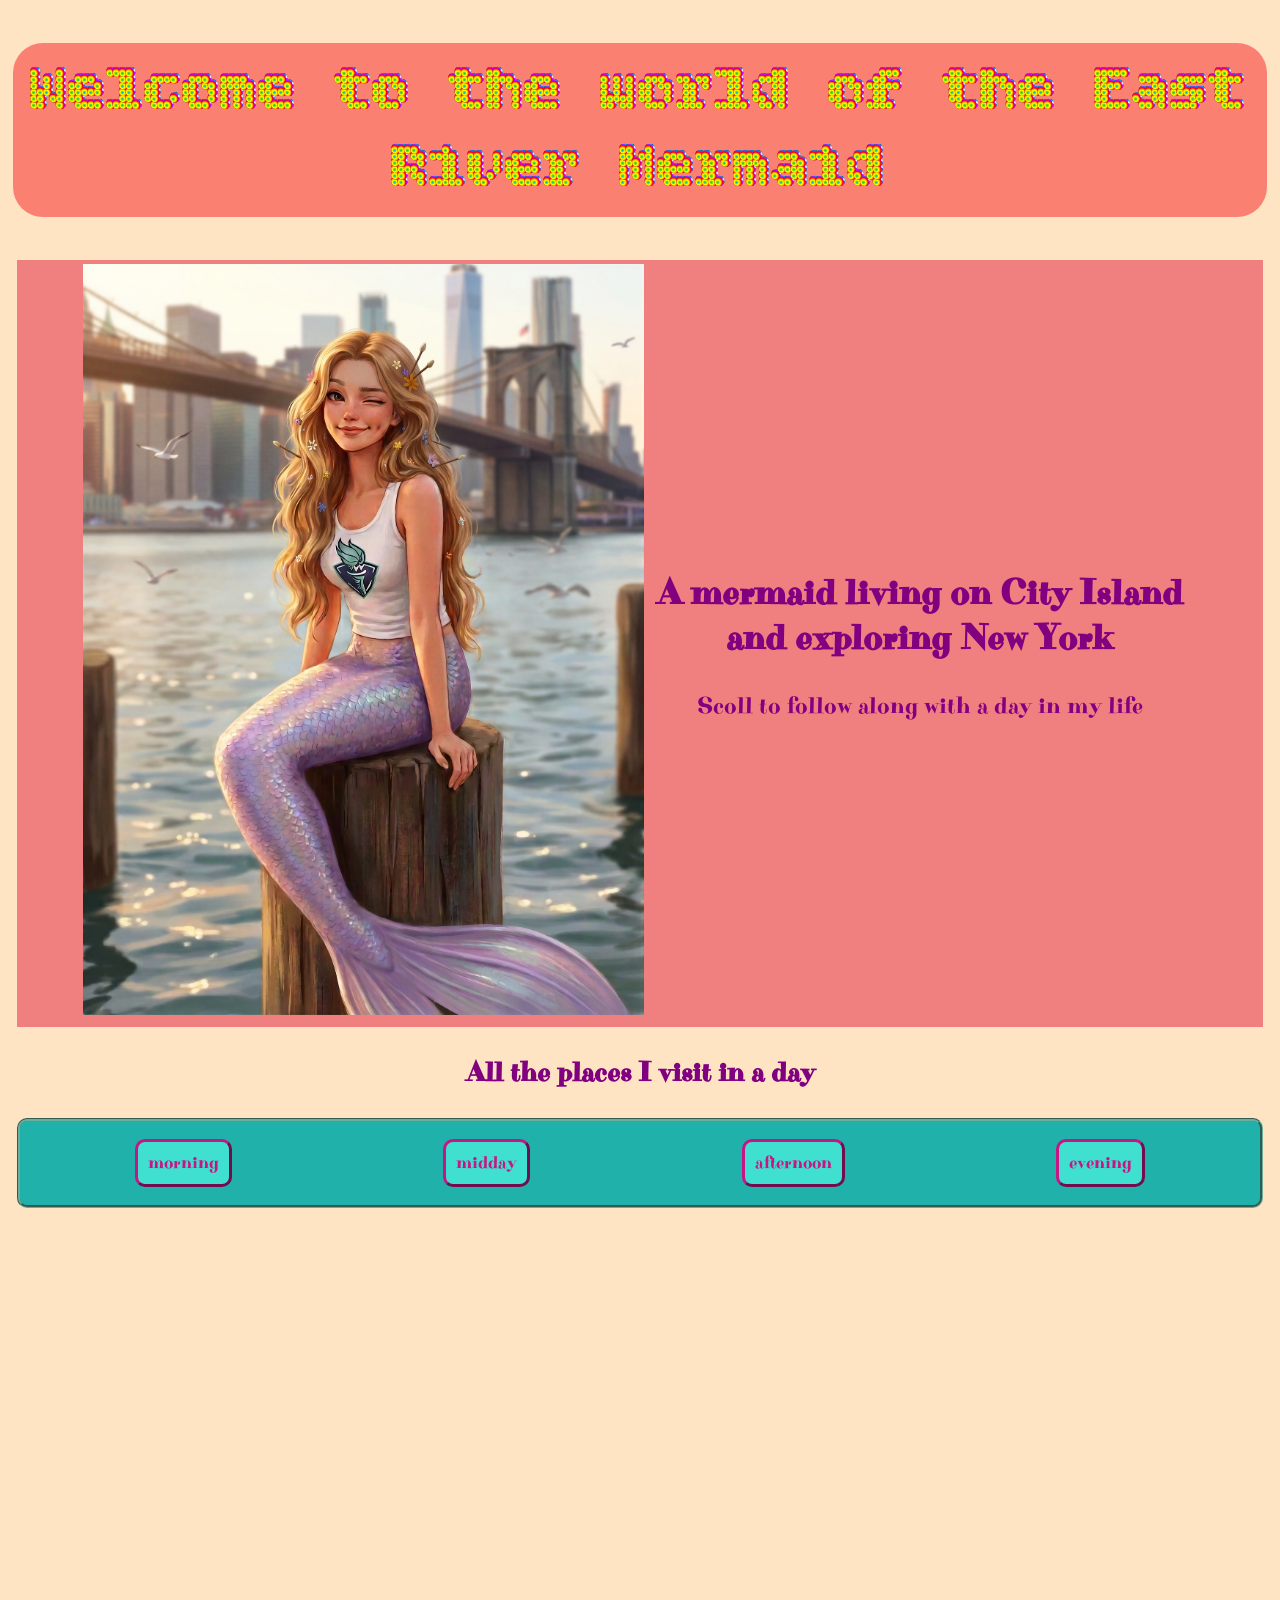
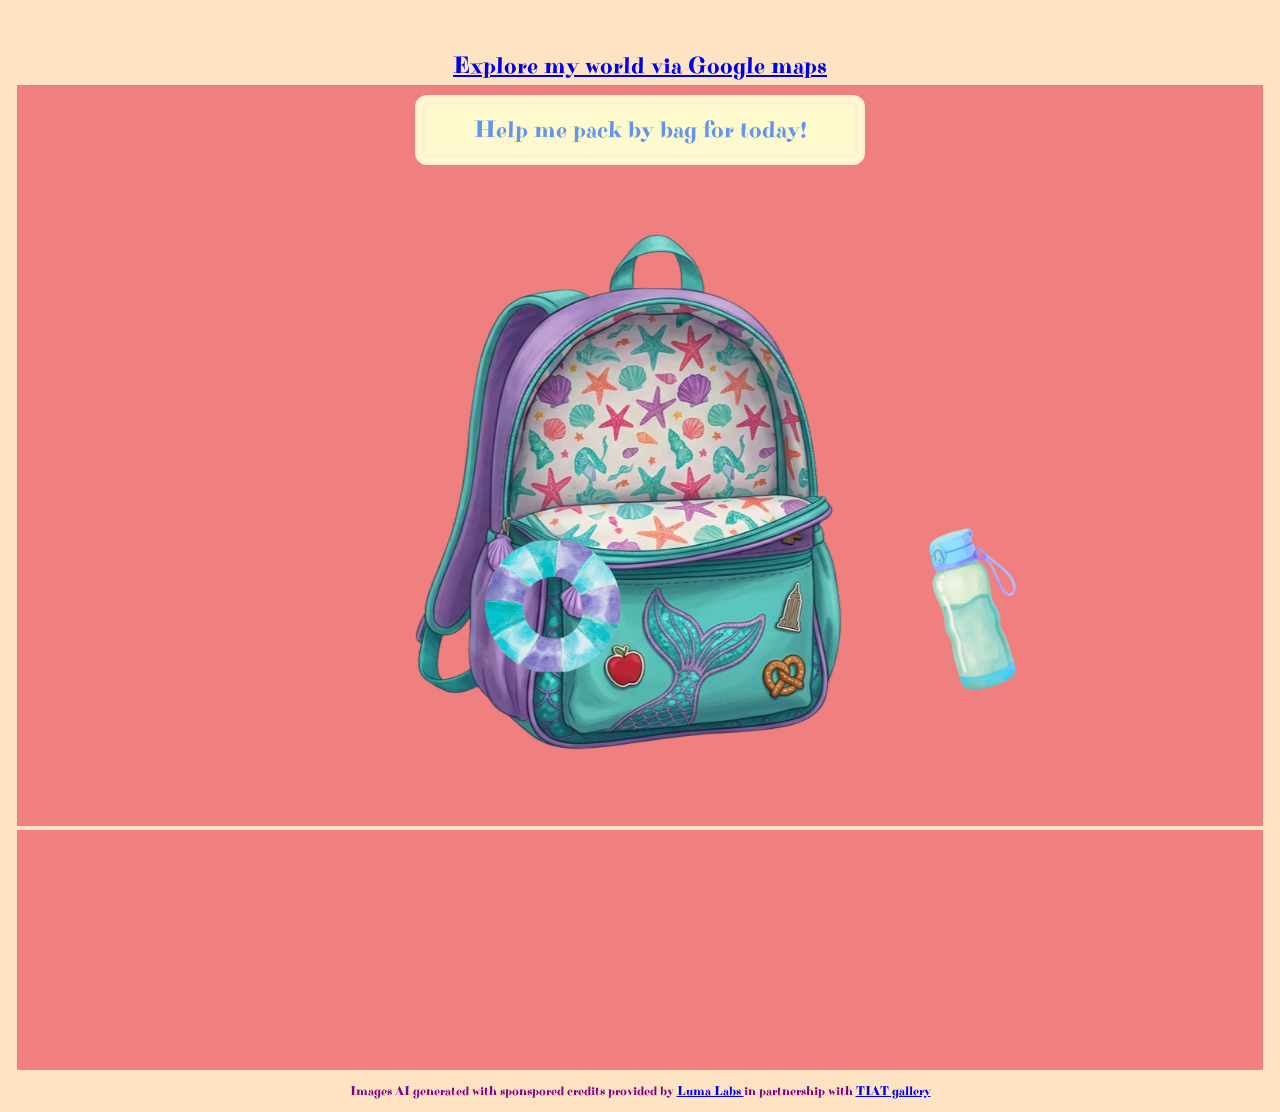
<file: 3urbanmermaid hw copy/index.html>
<!DOCTYPE html>
<html lang="en">
<head>
    <meta charset="UTF-8">
    <meta name="viewport" content="width=device-width, initial-scale=1.0">
    <title>Urban Mermaid</title>
    <link rel="preconnect" href="https://fonts.googleapis.com">
    <link rel="preconnect" href="https://fonts.gstatic.com" crossorigin>
    <link href="https://fonts.googleapis.com/css2?family=Bitcount+Grid+Double+Ink:wght@100..900&display=swap"
        rel="stylesheet">
    <link href="https://fonts.googleapis.com/css2?family=Purple+Purse&display=swap" rel="stylesheet">
    <link rel="stylesheet" href="style.css"></link>
</head>


<body>
    <h1 class = "heading_block">Welcome to the world of the East River Mermaid</h1>

    <div class="flex_box_row">
        <div class="flex_box_row_2"> <img src="UrbanMermaidPS.png" alt="picture of urban mermaid"></div>
        <div class="flex_box_row_2">
            <p>
            <h2>A mermaid living on City Island and exploring New York</h2>
            </p>
            <p>Scoll to follow along with a day in my life</p>
        </div>
    </div>

<div class="fav_places">
        <p>
        <h3>All the places I visit in a day</h3>
        <div class = "fav_places_titles">
            <p class = "fav_places_title_card" id = "title_card_1">morning</p>
            <p class="fav_places_title_card" id = "title_card_2">midday</p>
            <p class="fav_places_title_card" id = "title_card_3">afternoon</p>
            <p class="fav_places_title_card" id = "title_card_4">evening</p>
        </div>
    
    <div class="fav_places">
        </p>
        <img class="places_img" id = "image_1" src="urbanmermaidrock.png" alt="mermaid resting on Middle Rock">
        <img class="places_img" id = "image_2" src="urbanmermaidhunterspoint.png" alt="mermaid people watching at Hunters Point">
        <img class="places_img" id = "image_3" src="urbanmermaid fish.png" alt="urban mermaid getting fish">
        <img class="places_img" id = "image_4" src="urbanmermaidhotdog.png" alt="urban mermaid eating a hot dog">
    
        <a href=https://www.google.com/maps/contrib/115981757901796737261/reviews/@40.8020568,-73.9686936,11z/data=!3m1!4b1!4m3!8m2!3m1!1e1?hl=en-US&entry=ttu&g_ep=EgoyMDI2MDgzMS4wIKXMDSoASAFQAw%3D%3D
            target="_blank">Explore my world via Google maps
        </a>
    </div>


<div class="flex_box_col">
    <button class = "backpack_button" id = "button">Help me pack by bag for today!</button> 
    <div class="flex_box_row">
    <div class="flex_box_row_2"> <img id="backpack_out" src="backpack closed.png" alt="a backpack"> </div>
    <div class="flex_box_row_2"> <img id="backpack_in" src="backpack open.png" alt="a backpack"> </div>
    </div>

</div>

<div class = "flex_box_row">
    <div class = "flex_box_row_3"> <img id = "item_fill" src="floatie.png" alt="floatie"></div>
    <div class="flex_box_row_3"> <img id = "item_fill" src="water bottle.png" alt="water bottle"></div>
    <div class="flex_box_row_3"> <img id = "item_fill" src="sunscreen.png" alt="sunscreen"></div>
</div>


    <footer>
        <p> Images AI generated with sponspored credits provided by <a href=https://lumalabs.ai/ trget ="_blank">Luma Labs </a> 
        in partnership with <a href=https://www.tiat.place/
            target="_blank">TIAT gallery
        </a> </p>
    </footer>

    <!-- link javascript -->
    <script src="script.js"></script>

</body>
</html>
</file>
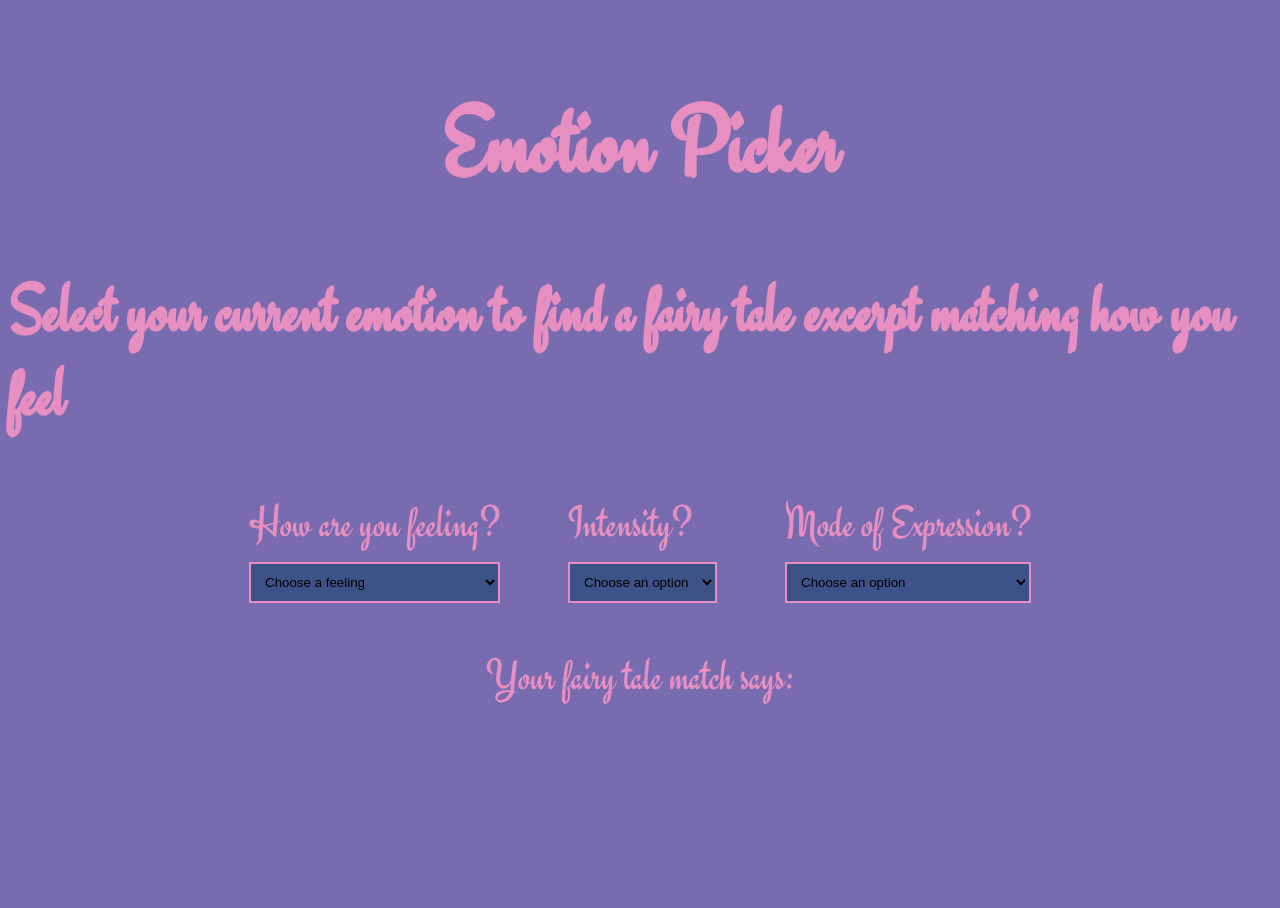
<file: ConLab Proj1/index.html>
<!DOCTYPE html>
<html lang="en">

<head>
    <meta charset="UTF-8">
    <meta name="viewport" content="width=device-width, initial-scale=1.0">
    <title>Ask a Dataset</title>
    <link href="https://fonts.googleapis.com/css2?family=Purple+Purse&display=swap" rel="stylesheet">
    <link rel="preconnect" href="https://fonts.googleapis.com">
    <link rel="preconnect" href="https://fonts.gstatic.com" crossorigin>
    <link href="https://fonts.googleapis.com/css2?family=Engagement&display=swap" rel="stylesheet">
    <link rel="stylesheet" href="style.css">
    </link>
</head>


<body>

<section class="rpicker">
    <h1 class="rpicker__title">Emotion Picker</h1>
    <h2> Select your current emotion to find a fairy tale excerpt matching how you feel</h2>

    <div class="rpicker__dropdowns">
        <div class="rpicker__field">
            <label for="feelings">How are you feeling?</label>
            <select name="feelings" id="feelings">
                <option value="" disabled selected>Choose a feeling</option>
                <option value="angry_disgusted">angry-disgusted</option>
                <option value="fearful">fearful</option>
                <option value="happy">happy</option>
                <option value="sad">sad</option>
                <option value="surprised">surprised</option>
            </select>
        </div>

        <div class="rpicker__field">
            <label for="dropdown-2">Intensity?</label>
            <select name="dropdown-2" id="dropdown-2">
                <option value="" disabled selected>Choose an option</option>
                <option value="mild">Mild</option>
                <option value="medium">Medium</option>
                <option value="hot">Hot</option>
            </select>
        </div>

        <div class="rpicker__field">
            <label for="dropdown-3">Mode of Expression?</label>
            <select name="dropdown-3" id="dropdown-3">
                <option value="" disabled selected>Choose an option</option>
                <option value="hca">Classic</option>
                <option value="beatrix">Wholesome</option>
                <option value="grimm">Morbid</option>
            </select>
        </div>
    </div>

    <p id="picked-name"> Your fairy tale match says:</p>
    <p> <span id = 'emotions_desc'></span></p>
</section>
<!-- 
    <div class="fav_places">
        <p>
        <h3>All the places I visit in a day</h3>
        <div class="fav_places_titles">
            <p class="fav_places_title_card" id="title_card_1">morning</p>
            <p class="fav_places_title_card" id="title_card_2">midday</p>
            <p class="fav_places_title_card" id="title_card_3">afternoon</p>
            <p class="fav_places_title_card" id="title_card_4">evening</p>
        </div>

        <div class="fav_places">
            </p>
            <img class="places_img" id="image_1" src="urbanmermaidrock.png" alt="mermaid resting on Middle Rock">
            <img class="places_img" id="image_2" src="urbanmermaidhunterspoint.png"
                alt="mermaid people watching at Hunters Point">
            <img class="places_img" id="image_3" src="urbanmermaid fish.png" alt="urban mermaid getting fish">
            <img class="places_img" id="image_4" src="duck emotions.jpg" alt = "duck emotions">
        </div>

        <footer>
            <p> Dataset from thesis <a href=https://www.tiat.place/ target="_blank">TIAT gallery
                </a> </p>
        </footer> -->

        <!-- link javascript -->
        <script src="script.js"></script>

</body>

</html>
</file>
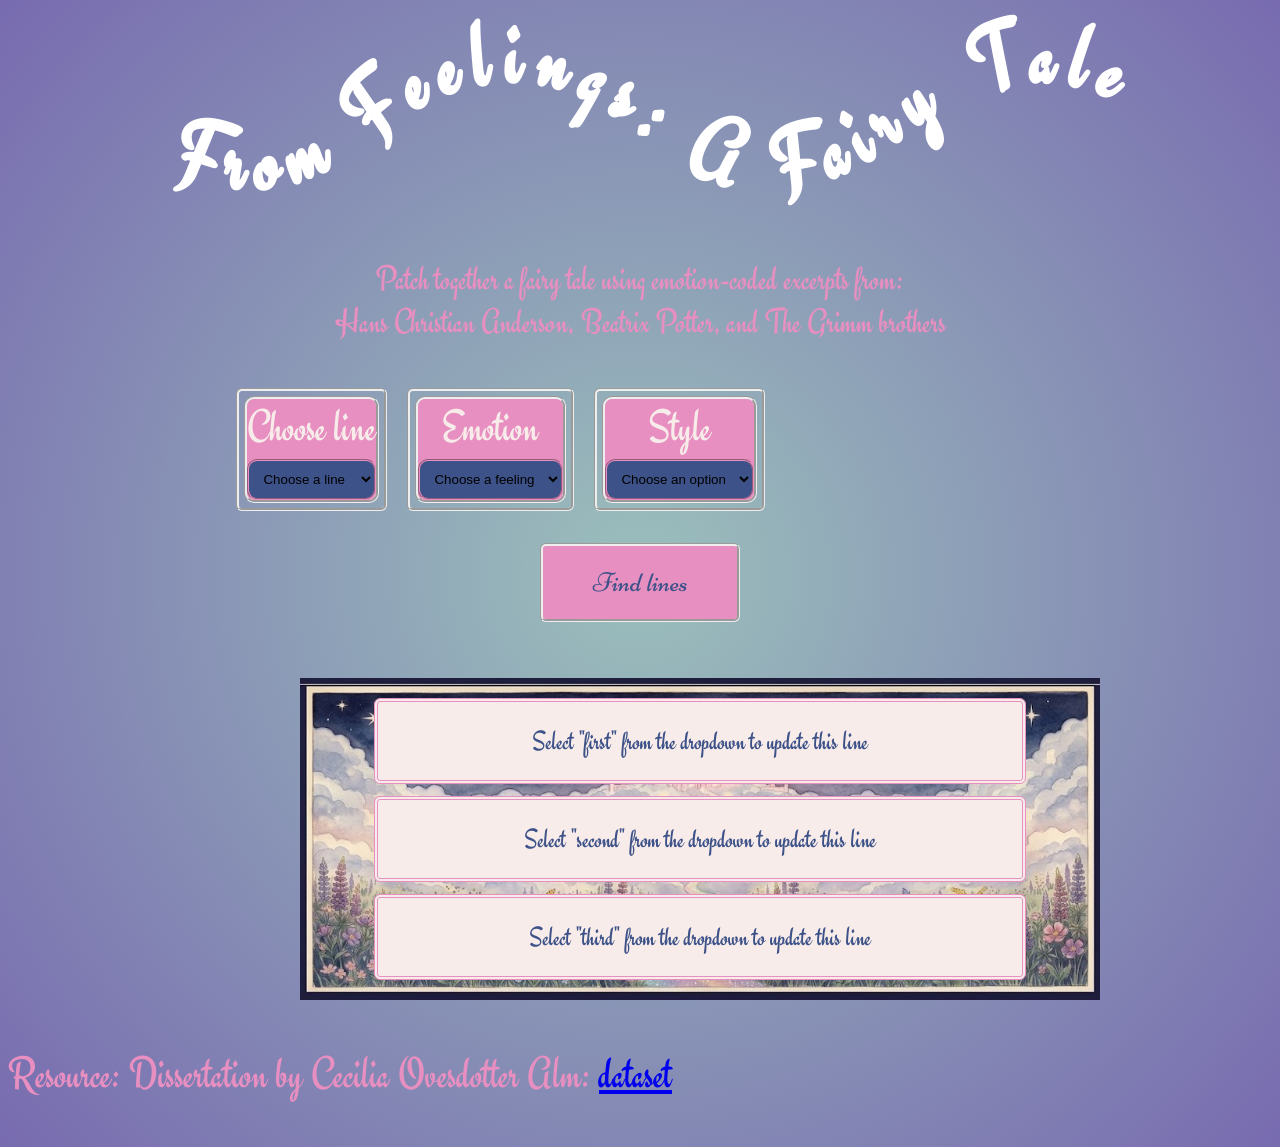
<file: Fairy Tale Generator/index.html>
<!DOCTYPE html>
<html lang="en">

<head>
    <meta charset="UTF-8">
    <meta name="viewport" content="width=device-width, initial-scale=1.0">
    <title>Fairy Tale Frankenstein</title>
    <link href="https://fonts.googleapis.com/css2?family=Engagement&display=swap" rel="stylesheet">
    <link rel="preconnect" href="https://fonts.googleapis.com">
    <link rel="preconnect" href="https://fonts.gstatic.com" crossorigin>
    <link href="https://fonts.googleapis.com/css2?family=Explora&display=swap" rel="stylesheet">
    <link rel="preconnect" href="https://fonts.googleapis.com">
    <link rel="preconnect" href="https://fonts.gstatic.com" crossorigin>
    <link href="https://fonts.googleapis.com/css2?family=Niconne&display=swap" rel="stylesheet">
    <link rel="stylesheet" href="style.css">
</head>


<body>
    <!-- title waved text -->
    <!-- SAMPLE CODE found online (documentation link) - specific d values calculated with AI -->
    <svg class="title-svg" viewBox="0 -40 1000 200" xmlns="http://www.w3.org/2000/svg">
        <path id="curve" d="M10,80 Q132,180 255,80 T500,80 T745,80 T990,80" />
        <text>
            <textPath href="#curve" startOffset="50%" text-anchor="middle" textLength="960" lengthAdjust="spacing">
                From Feelings: A Fairy Tale
            </textPath>
        </text>
    </svg>

    <!-- page description  -->
    <section>
        <div class="page_description">
            <p>Patch together a fairy tale using emotion-coded excerpts from:<br>
                Hans Christian Anderson, Beatrix Potter, and The Grimm brothers</p>
        </div>


        <!-- Actual Control PANEL, NEEDS titles added
        <div class = "picker_class">
            <div class = "picker_class_emotion_child">
            <button class = "picker_button_emotion" id = "happy_button" type="button" value="happy">happy</button>
            <button class="picker_button_emotion" id="sad_button" type="button" value="sad">sad</button>
            <button class="picker_button_emotion" id="fearful_button" type="button" value="fearful">fear</button>
            <button class="picker_button_emotion" id="angry_button" type="button" value="angry_disgusted">angry</button>
            <button class="picker_button_emotion" id="surprised_button" type="button" value="surprised">surprised</button> 
            </div>

            <div class = "picker_class_style_child">
                <button class = "picker_button_style" id = "Hans_select" type="button" value="H.C. Andersen">classic</button>
                <button class="picker_button_style" id="Beatrix_select" type="button" value="Beatrix Potter">homey</button>
                <button class="picker_button_style" id="Grimm_selected" type="button" value="Grimm's">dark</button>
            </div>
        </div>
    </div> -->


<!-- DROPDOWN Control PANEL-->
    <div class="dropdown_area">
            <!-- SET LINE TO WORK ON (1-3) -->
             <!-- TO DO: ADD CSS ANIMATION SO THAT WHEN LINE CHOICE CHANGES, the BUTTON MOVES TO NEXT TO THAT LINE -->
             <!-- LINE SHOULD COME FIRST SINCE IT ALIGNS WITH BUTTON TEXT -->
            <!-- interaction design: add symbols/icons for "first, second third" in drop down and then again in design as visual cues to user for what the dropdown controls -->
            <div class="dropdown_input">
                <div class="dropdown_field">
                    <label for="line">Choose line</label>
                    <select name="line" id="line">
                        <option value="" disabled selected>Choose a line</option>
                        <option value="0">first</option>
                        <option value="1">second</option>
                        <option value="2">third</option>
                    </select>
                </div>
            </div>


        <!-- SET EMOTION -->
                <div class="dropdown_input">
                    <div class="dropdown_field">
                        <label for="emotion">Emotion</label>
                        <select name="emotion" id="emotion">
                            <option value="" disabled selected>Choose a feeling</option>
                            <option value="angry_disgusted">angry</option>
                            <option value="fearful">fearful</option>
                            <option value="happy">happy</option>
                            <option value="sad">sad</option>
                            <option value="surprised">surprised</option>
                        </select>
                    </div>
                </div>
        
                <!-- SET STYLE (AUTHOR) -->
                <div class="dropdown_input">
                    <div class="dropdown_field">
                        <label for="style">Style</label>
                        <select name="style" id="style">
                            <option value="" disabled selected>Choose an option</option>
                            <option value="H.C. Andersen">Classic</option>
                            <option value="Beatrix Potter">Quaint</option>
                            <option value="Grimm's">Dark</option>
                        </select>
                    </div>
                </div>
            </div>
    
<!-- BUTTON CONTROL -->
       <div class="story_button" id="button_move">
         <button class="pink_button" id="set-button" type="button">Find lines</button>
       </div>




            <div class="story_master" id = "story_rise">
                <!-- <img class = "story_background" src="zwidebackground.jpeg" alt="background image of fairy tale setting"> -->
                <div class="story_excerpts_main">
                    <div class="story_excerpt_indiv">
                        <span id='excerpt_1'> Select "first" from the dropdown to update this line </span>
                    </div>
                    <div class="story_excerpt_indiv">
                        <span id='excerpt_2'> Select "second" from the dropdown to update this line</span>
                    </div>
                    <div class="story_excerpt_indiv">
                        <span id='excerpt_3'> Select "third" from the dropdown to update this line </span>
                    </div>
                </div>
            </div>

<!-- Footer -->
    <p>Resource: Dissertation by Cecilia Ovesdotter Alm: <a
        href="https://people.rc.rit.edu/coagla/affectdata/index.html">dataset</a>
    </p>

    </section>



    <!-- link javascript -->
    <script src="script.js"></script>

</body>

</html>
</file>
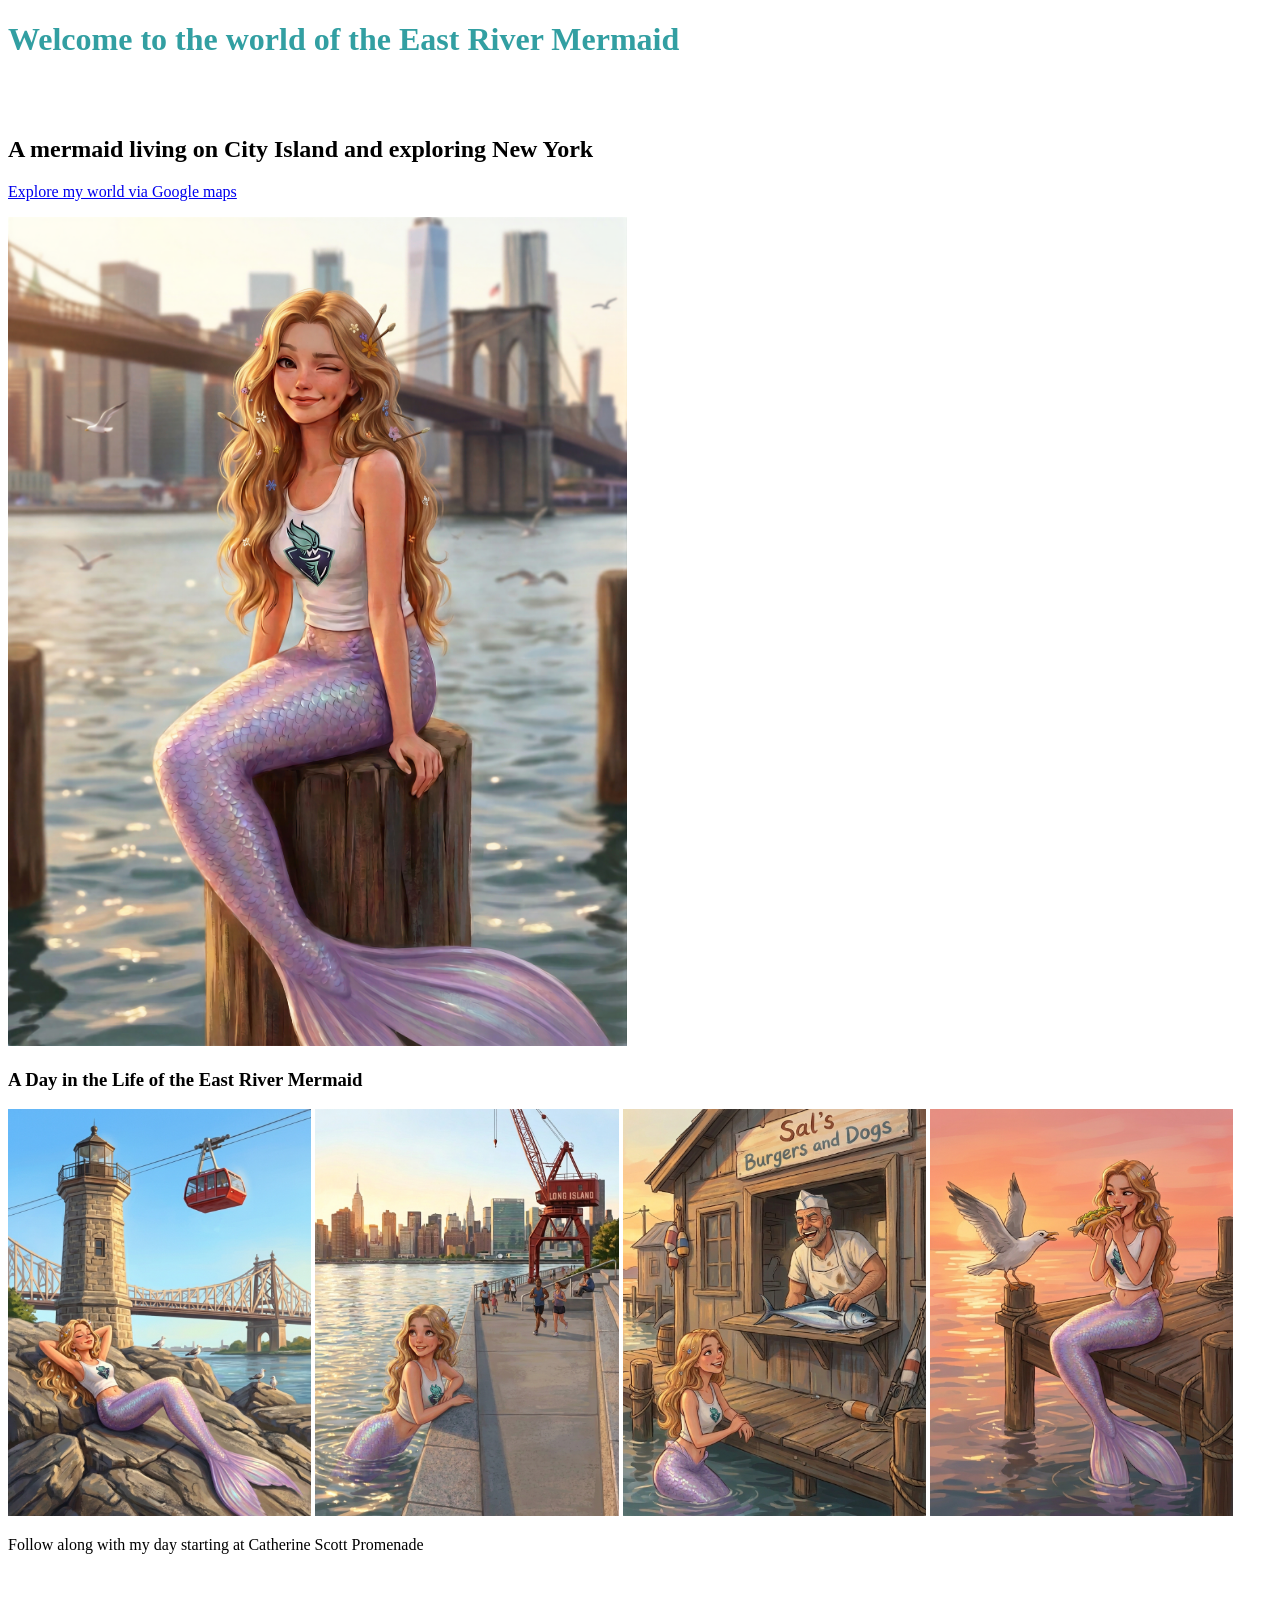
<file: urbanmermaid/index.html>
<!DOCTYPE html>
<html lang="en">
<head>
    <meta charset="UTF-8">
    <meta name="viewport" content="width=device-width, initial-scale=1.0">
    <title>Urban Mermaid</title>
    <link rel="stylesheet" href="style.css"></link>
</head>
<body>
    <h1>Welcome to the world of the East River Mermaid</h1>


    <section class="mer_overview">
        <p class ="mer_desc">
            <h2>A mermaid living on City Island and exploring New York</h2>
            <a href=https://www.google.com/maps/contrib/115981757901796737261/reviews/@40.8020568,-73.9686936,11z/data=!3m1!4b1!4m3!8m2!3m1!1e1?hl=en-US&entry=ttu&g_ep=EgoyMDI2MDgzMS4wIKXMDSoASAFQAw%3D%3D
                target="_blank">Explore my world via Google maps
            </a>
        </p>
        <img class = "mer_desc" src="UrbanMermaidPS.png" alt="an image of the urban mermaid">  
    </section>


    <section class="fav_places">
       <p><h3>A Day in the Life of the East River Mermaid</h3></p>
       <img class = "places_img" src="urbanmermaidrock.png" alt="mermaid resting on Middle Rock">
       <img class = "places_img" src="urbanmermaidhunterspoint.png" alt="mermaid people watching at Hunters Point">
       <img class = "places_img" src="urbanmermaid fish.png" alt="urban mermaid getting fish">
       <img class = "places_img" src="urbanmermaidhotdog.png" alt="urban mermaid eating a hot dog">
    </section>

    <section class="mer_overview">
    <p class="mer_desc"> Follow along with my day starting at Catherine Scott Promenade
    <iframe
    src="https://www.google.com/maps/embed?pb=!1m18!1m12!1m3!1d193291.4658346919!2d-73.96869356040872!3d40.80205677511659!2m3!1f0!2f0!3f0!3m2!1i1024!2i768!4f13.1!3m3!1m2!1s0x89c28c7cdc5e7719%3A0x3a162589cea427dc!2sCatherine%20Scott%20Promenade!5e0!3m2!1sen!2sus!4v1788323629547!5m2!1sen!2sus"
    width="300" 
    height="225" 
    style="border:0;" 
    allowfullscreen="" 
    loading="lazy"
                    referrerpolicy="strict-origin-when-cross-origin"></iframe>
        </section>
    </p>

</body>
</html>
</file>
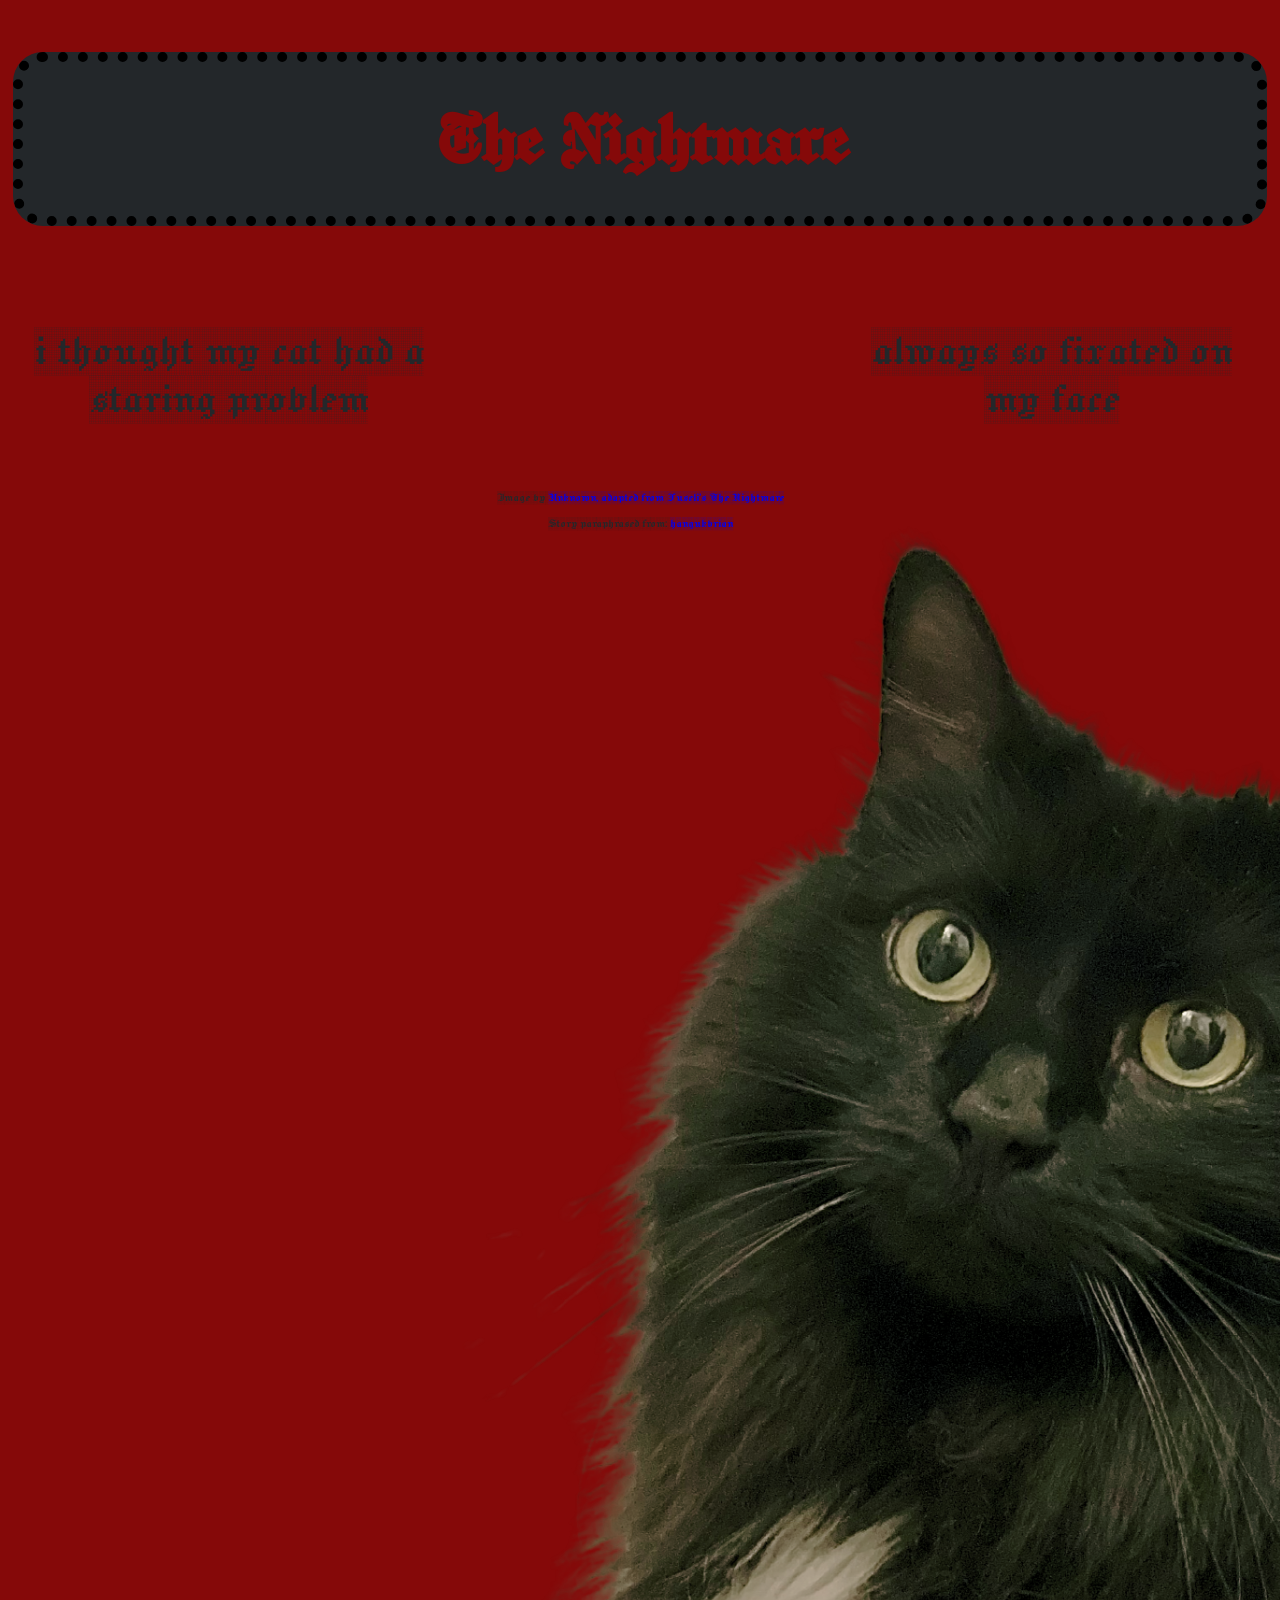
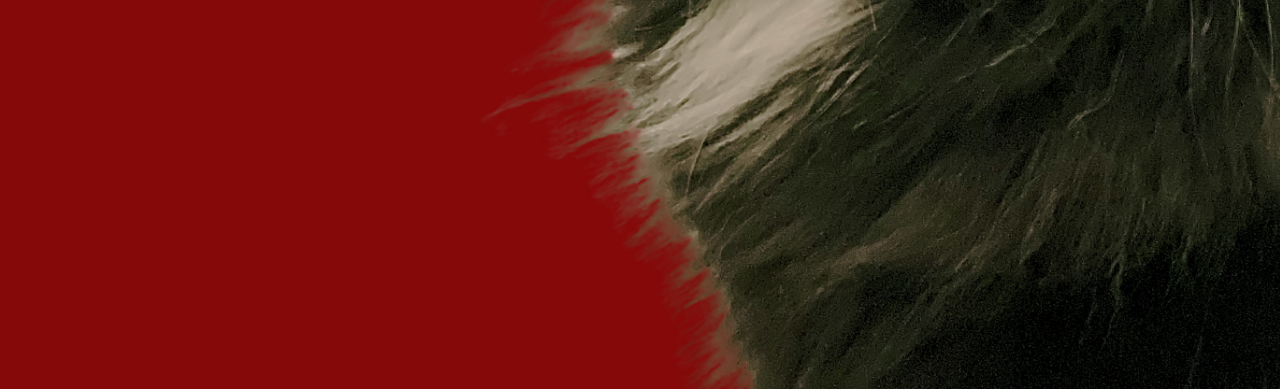
<file: wk3 two sentence story/index.html>
<!DOCTYPE html>
<html lang="en">
<head>
    <meta charset="UTF-8">
    <meta name="viewport" content="width=device-width, initial-scale=1.0">
    <title>go to sleep</title>
    <link rel="preconnect" href="https://fonts.googleapis.com">
    <link rel="preconnect" href="https://fonts.gstatic.com" crossorigin>
    <link href="https://fonts.googleapis.com/css2?family=Jacquard+12+Charted&family=Manufacturing+Consent&display=swap"
        rel="stylesheet">
    <link href="https://fonts.googleapis.com/css2?family=Purple+Purse&display=swap" rel="stylesheet">
    <link rel="stylesheet" href="style.css"></link>
</head>


<body>
    <h1 class = "heading_block">The Nightmare</h1>

    <div class="flex_box_row">
        <div class="flex_box_row_child"> 
            <p id = "title_card_1">i thought my cat had a staring problem</p>
        </div>
        <div class = "flex_box_row_child">
            <img id = "title_card_2" src="cat.jpg.png" alt="a black cat portrait style photo">
        </div>
        <div class="flex_box_row_child">
            <p id = "title_card_3">always so fixated on my face</p>
        </div>
    </div>

    <footer>
        <p> Image by <a href=https://commons.wikimedia.org/wiki/File:Der_Albtraum_(Anonym_19_Jh).jpg#/media/File:Der_Albtraum_(Anonym_19_Jh).jpg/2 trget ="_blank">Unknown, adapted from Fuseli's The Nightmare </a> </p>
        <p>Story paraphrased from: <a href=https://thoughtcatalog.com/michael-koh/2013/07/40-freaking-creepy-ass-two-sentence-stories/
            target="_blank">hangukbrian
        </a> </p>
    </footer>

    <!-- link javascript -->
    <script src="script.js"></script>

</body>
</html>
</file>
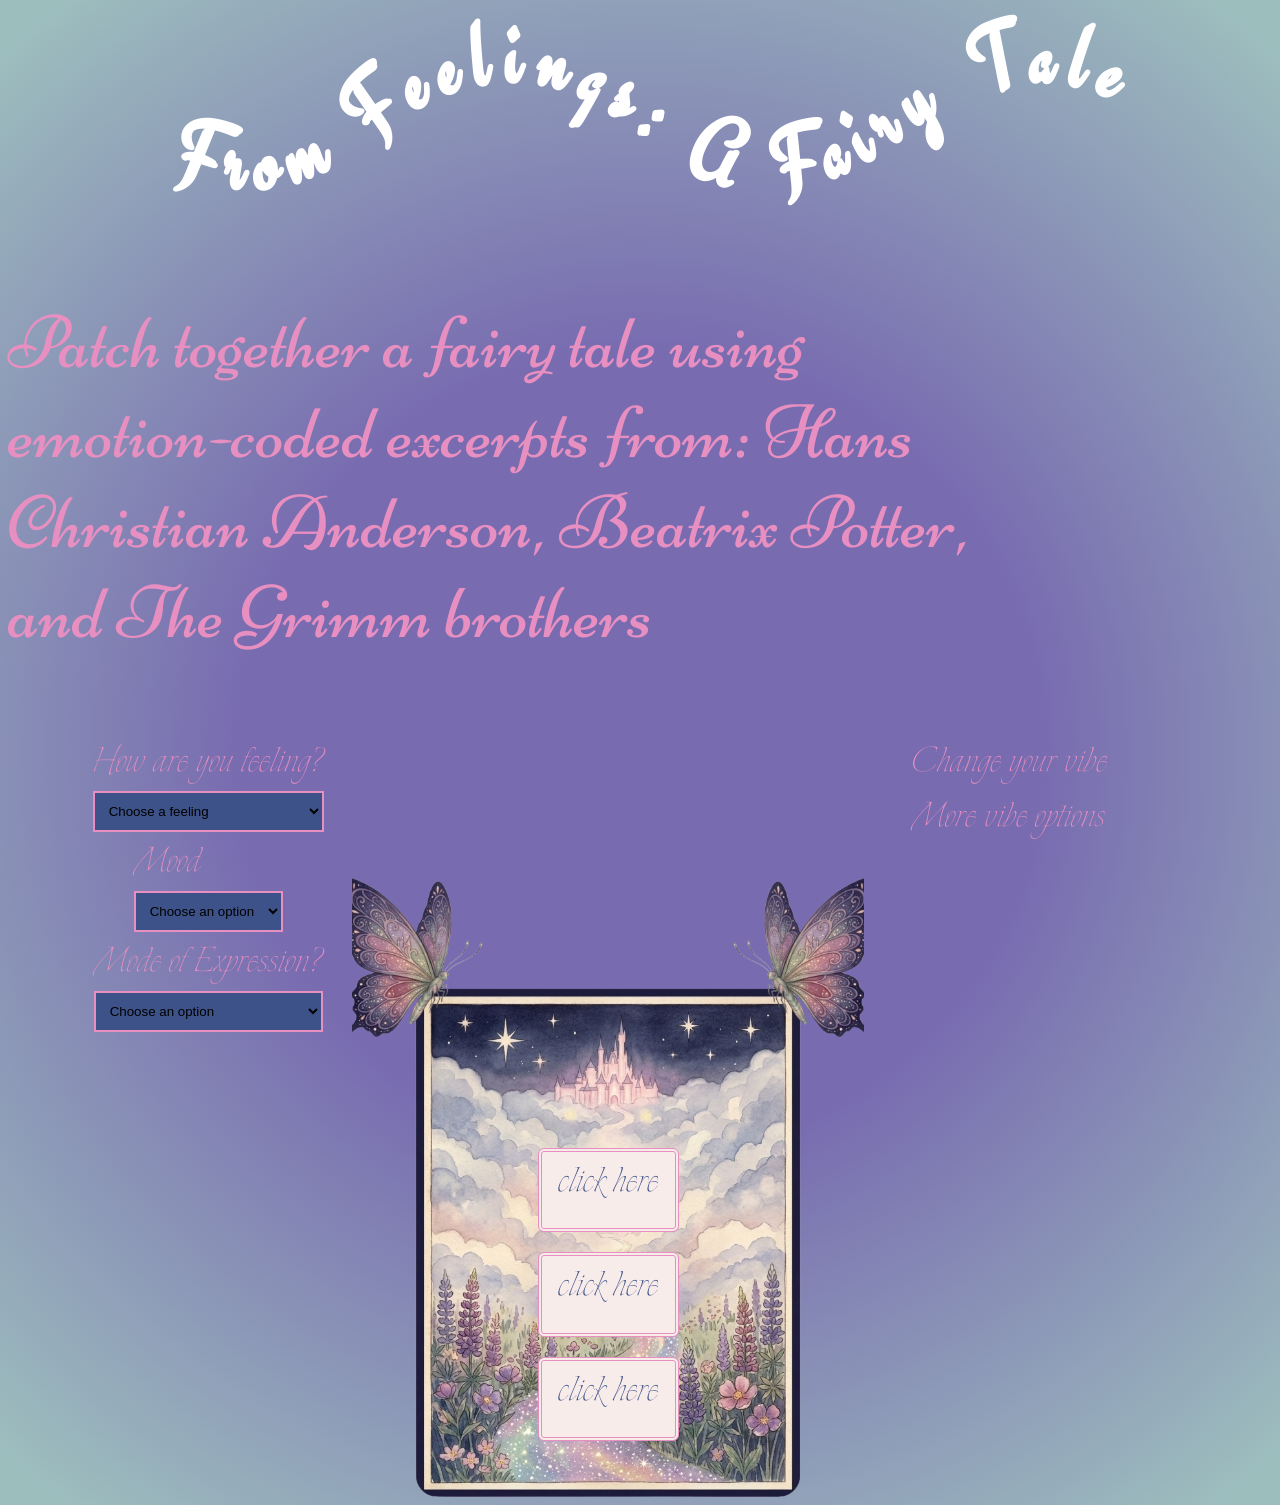
<file: ConLab Proj1/ConLab Proj1/index.html>
<!DOCTYPE html>
<html lang="en">

<head>
    <meta charset="UTF-8">
    <meta name="viewport" content="width=device-width, initial-scale=1.0">
    <title>Fairy Tale Frankenstein</title>
    <link href="https://fonts.googleapis.com/css2?family=Engagement&display=swap" rel="stylesheet">
    <link rel="preconnect" href="https://fonts.googleapis.com">
    <link rel="preconnect" href="https://fonts.gstatic.com" crossorigin>
    <link href="https://fonts.googleapis.com/css2?family=Explora&display=swap" rel="stylesheet">
    <link rel="preconnect" href="https://fonts.googleapis.com">
    <link rel="preconnect" href="https://fonts.gstatic.com" crossorigin>
    <link href="https://fonts.googleapis.com/css2?family=Niconne&display=swap" rel="stylesheet">
    <link rel="stylesheet" href="style.css">
</head>


<body>
<!-- title waved text -->
<svg class="title-svg" viewBox="0 -40 1000 200" xmlns="http://www.w3.org/2000/svg">
    <path id="curve" d="M10,80 Q132,180 255,80 T500,80 T745,80 T990,80" />
    <text>
        <textPath href="#curve" startOffset="50%" text-anchor="middle" textLength="960" lengthAdjust="spacing">
            From Feelings: A Fairy Tale
        </textPath>
    </text>
</svg>

<!-- feelings input & description section -->
<section>
    <div class="feelings_title">
        <p>Patch together a fairy tale using emotion-coded excerpts from:
        Hans Christian Anderson, Beatrix Potter, and The Grimm brothers</p> 
        </div>


    <div class = "feelings_display">
<!-- 
        lefthand feelings control -->
        <div class = "feelings_contain">

            <div class="feelings_input">
            <div class="feelings_input_dropdown">
                <div class="feelings_input_field">
                    <label for="feelings">How are you feeling?</label>
                    <select name="feelings" id="feelings">
                        <option value="" disabled selected>Choose a feeling</option>
                        <option value="angry_disgusted">angry-disgusted</option>
                        <option value="fearful">fearful</option>
                        <option value="happy">happy</option>
                        <option value="sad">sad</option>
                        <option value="surprised">surprised</option>
                    </select>
                </div>
                </div>
            </div>

            <div class="feelings_input">
                <div class="feelings_input_field">
                    <label for="dropdown-2">Mood</label>
                    <select name="dropdown-2" id="mood">
                        <option value="" disabled selected>Choose an option</option>
                        <option value="H.C. Andersen">Classic</option>
                        <option value="Beatrix Potter">Quaint</option>
                        <option value="Grimm's">Dark</option>
                    </select>
                </div>
        </div>

    <div class="feelings_input">
        <div class="feelings_input_field">
            <label for="dropdown-3">Mode of Expression?</label>
            <select name="dropdown-3" id="dropdown-3">
                <option value="" disabled selected>Choose an option</option>
                <option value="hca">Classic</option>
                <option value="beatrix">Wholesome</option>
                <option value="grimm">Morbid</option>
            </select>
        </div>
    </div>
    </div>

<!-- center image appear -->
 <div class = "feelings_contain">
        <div id = "feelings_entry_animate" class = "feelings_entry">
            <div class = "feelings_entry_child" id = 'fill_area'> 
                <span id='feeling_1' > click here </span>
            </div>
            <div class="feelings_entry_child" id='fill_area'>
                <span id='feeling_1'> click here </span>
            </div>
            <div class="feelings_entry_child" id='fill_area'>
                <span id='feeling_1'> click here </span>
            </div>
        </div>
</div>


<!-- righthand animate control -->
<div class="feelings_contain">
    <div class="feelings_iput">Change your vibe</div>
    <div class="feelings_input">
        More vibe options
    </div>
</div>
</div>

</section>



        <!-- link javascript -->
        <script src="script.js"></script>

</body>

</html>
</file>
<file: 3urbanmermaid hw copy/style.css>
.bitcount-grid-double-ink-<uniquifier> {
    font-family: "Bitcount Grid Double Ink", system-ui;
    font-optical-sizing: auto;
    font-weight: <weight>;
    font-style: normal;
    font-variation-settings:
        "slnt" 0,
        "CRSV" 0.5,
        "ELSH" 0,
        "ELXP" 0,
        "SZP1" 0,
        "SZP2" 0,
        "XPN1" 0,
        "XPN2" 0,
        "YPN1" 0,
        "YPN2" 0;
}

.purple-purse-regular {
    font-family: "Purple Purse", serif;
    font-weight: 400;
    font-style: normal;
}

h1 {
    color: rgb(50, 159, 162);
    font-family: "Bitcount Grid Double Ink";
    font-size: 64px;
}

body {
    color: purple;
    font-family: "Purple Purse";
    text-align: center;
    font-size: 24px;
    margin: 1%;
    padding: 0;
    background-color: bisque;
}

.heading_block {
    background-color: salmon;
    padding: 10px;
    text-align: center;
    border-radius: 30px;
    position:sticky;
}

.fav_places_titles {
    display: flex;
    flex-direction: row;
    background-color: lightseagreen;
    padding: 10px;
    margin: 4px;
    border-radius: 10px;
    border-color: rgb(103, 175, 156);
    border-style: groove;
    justify-content: space-around;
    align-items: center;
}

.fav_places_title_card {
    display: flex;
    justify-content: center;
    align-items: center;
    padding: 10px;
    margin: 8px;
    border-radius: 10px;
    background-color: turquoise;
    border-color: mediumvioletred;
    border-style: outset;
    color:mediumvioletred;
    font-size: 18px;
}

.flex_box_row {
    background-color: lightcoral;
    display: flex;
    flex-direction: row;
    flex-wrap: wrap;
    justify-content: center;
    align-items: center;
    margin: 4px;
}
.flex_box_col {
    background-color: lightcoral;
    display: flex;
    flex-direction: column;
    flex-wrap: wrap;
    justify-content: center;
    align-items: center;
    margin: 4px;
}

.flex_box_row_3 {
    flex-basis: 32%;
}

.flex_box_row_2 {
    flex-basis: 45%;
}

img {
    max-width: 100%;
    max-height: fit-content;
    margin:4px;
    display: absolute;
}

footer {
    font-size: small;
}

#backpack_out {
    animation-iteration-count: 1;
    animation-duration: 10s;
    opacity:0;
    transform: translateX(25h);
    animation-name: backpack_out;
    animation-fill-mode: forwards;
}

@keyframes backpack_out {
    0% {
        opacity: 1;
    }

    50% {
        opacity:0.5;
        transform: translateX-(-25%);
    }

    100% {
        opacity: 0;
        transform: translateX(25%);

    }
}

#backpack_in {
    opacity: 0;
    animation-iteration-count: 1;
    animation-duration: 10s;
    animation-delay: 5s;
    animation-name: backpack_in;
    animation-fill-mode: forwards;
}

@keyframes backpack_in {
    0% {
        opacity: 0;
    }

    75% {
        opacity: 0.5
    }

    100% {
        opacity: 1;
        transform: translateX(-50%);
    }
}

#item_fill {
    animation-name: bounce;
    animation-duration: 15s;
    animation-delay: 10s;
    animation-iteration-count: 1;
    animation-fill-mode: forwards;
}

/* i'd like to have this translate towards center, but i wasn't fully understanding the instructions online for absolute positioning and left:0; etc - same for the backpack ones above */
@keyframes bounce{
    0% {
    }
    100% {
        transform: translateY(-150%) translateX(80%);
    }
}


.fav_places {
    width: 100%;
}

.places_img {
    width: 24%;
    opacity: 0%;
    display: inline-block;
    transition: opacity 0.8s ease-in-out;
}

.backpack_button {
    background-color: lemonchiffon;
    color: cornflowerblue;
    border-radius: 12px;
    border-color: papayawhip;
    border-style:double;
    border-width: 10px;
    width: 50vh;
    font-size: 24px;
    padding: 10px;
    margin: 10px;
    font-family: "Purple Purse";
}
</file>
<file: ConLab Proj1/style.css>
.engagement-regular {
    font-family: "Engagement", cursive;
    font-weight: 400;
    font-style: normal;
}

body,
html {
    padding: 0;
    margin: 0;
    background-color: #786BB0;
    color: #e88fc1;
    height: 100%;
    font-family: Engagement;
    font-size: 34pt;
}

.rpicker {
    display: flex;
    flex-direction: column;
    justify-content: center;
    align-items: center;
    height: 100%;
    margin: 8px;
}

.rpicker__title {
    margin: 10px;
    font-size: 72pt;
}

.rpicker__name {
    font-size: 108px;
    margin: 18px 0;
    text-transform: uppercase;
    font-weight: 900;
}

.rpicker__dropdowns {
    display: flex;
    flex-direction: row;
    gap: 1.5rem;
}

.rpicker__field {
    display: flex;
    flex-direction: column;
    gap: 0.25rem;
}

select {
    border: 2px solid #e88fc1;
    background: #3d5288;
    padding: 10px;
    transition: 0.4s;
}

.custom-select {
    &,
    &::picker(select) {
        appearance: base-select;
    }
}
</file>
<file: Fairy Tale Generator/style.css>
/* fonts importing */
.engagement-regular {
    font-family: "Engagement", cursive;
    font-weight: 400;
    font-style: normal;
}

.explora-regular {
    font-family: "Explora", serif;
    font-weight: 400;
    font-style: normal;
}

.niconne-regular {
    font-family: "Niconne", cursive;
    font-weight: 400;
    font-style: normal;
}

/* BASIC page setup */
/* gradient source: https: //cssgradient.io/ */
body {
    background: #99BBBB;
    background: radial-gradient(circle, rgba(153, 187, 187, 1) 5%, rgba(120, 107, 176, 1) 100%);
    /* //USE THIS GRADIENT FOR TITLE FLEXBOX LATER */
    /* background: linear-gradient(180deg, rgba(120, 107, 176, 1) 22%, rgba(153, 187, 187, 0.96) 56%); */
    color: #e88fc1;
    font-family: "Engagement";
    font-size: 34pt;
}
/* general layout */
section {
    width: 100%;
}

/* TITLE */
/* curved text css */
.title-svg {
    width: 85%;
    height: auto;
    display: block;
    margin: 0 auto;
}

.title-svg text {
    font-family: "Engagement", cursive;
    font-size: 64pt;
    font-weight: 800;
    fill: #FFff;
    color: #e88fc1;
}

.title-svg path {
    fill: none;
    /* removes the black blob */
    stroke: none;
    /* hide the guide line; use a color here to see it while testing */
}

/* SUBTITLE */
.page_description {
    display: flex;
    flex-basis: row;
    flex-flow: wrap;
    width: min(90%, 60rem);
    margin: 0 auto;
    justify-content: center;
    align-items: center;
    text-align: center;
    font-size: 26pt;
}


/* DROPDOWN  CONTROL PANEL STYLING */
.dropdown_area {
    width: 78%;
    display: flex;
    flex-direction: row;
    justify-self: center;
    justify-content: center;
    align-items: space-center;
}

.dropdown_input {
    display: flex;
    flex-direction: row;
    justify-content: center;
    align-items: center;
    gap: 1.5rem;
    margin: 10px;
    padding: 5px;
    border-radius: 6px;
    border-style: groove;
}

.dropdown_field {

    display: flex;
    flex-direction: column;
    gap: 0.25rem;
    color: #f8ecea;
    background-color: #e88fc1;
    text-align: center;
    border-radius: 10px;
    border-style: groove;

}

/* interactives formatting & js communication */

/* drop down formatting & setup */
select {
    border: 2px solid #e88fc1;
    border-radius: 10px;
    border-style: groove;
    background: #3d5288;
    padding: 10px;
    transition: 0.4s;
}


/* dropdown styling - DOES NOT WORK */
/* source: https: //css-tricks.com/almanac/pseudo-selectors/p/picker/ */
select, 
select:: picker(select) {
    appearance: base;
    border: 3px solid oklch(65% 0.2 300);
    background: oklch(98% 0 0);
    color: #e88fc1;
    font-family: "Explora";
}

::picker(select) {
    border: 3px solid oklch(65% 0.2 300);
    background: oklch(98% 0 0);
    color: #e88fc1;
    font-family: "Explora";
}



/* CLICK BUTTON CONTROL PANEL STYLING */
/* 
.picker_class {
    display: flex;
    flex-direction: row;
    flex-wrap: wrap;
    justify-content: center;
    align-content: center;
    justify-self: center;
    width: 65vw;
    height: 10%;
    gap: 8px;
}

.picker_class_emotion_child {
    display: flex;
    flex-direction: row;
    flex-wrap: wrap;
    flex-basis: auto;
    justify-content: space-around;
    align-items: baseline;
    gap: 5px;
    padding: 10px;
    background-color: rgba(142, 132, 191, 0.31);
    border-radius: 6px;
    ;
}

.picker_class_style_child {
    display: flex;
    flex-direction: row;
    flex-wrap: wrap;
    flex-basis: auto;
    justify-content: space-around;
    align-items: baseline;
    gap: 5px;
    padding: 10px;
    background-color: rgba(113, 161, 162, 0.31);
    border-radius: 6px;
}

.picker_button_emotion {
    display: block;
    width: 20%px;
    height: fit-content;
    padding: 20px;
    margin: 10px;
    border: none;
    border-radius: 6px;
    border-style: groove;
    text-align: center;
    justify-self: center;
    background-color: rgba(120, 107, 176, 1);
    color: #f8ecea;
    font-family: "Niconne";
    font-size: 20pt;
    text-align: center;
    cursor: pointer;
    box-shadow: #e88fc1;
}

.picker_button_emotion:active {
    background-color: #b1146a86;
    color: #f8ecea;
}

.picker_button_style {
    display: block;
    width: 20%px;
    height: fit-content;
    padding: 20px;
    margin: 10px;
    border: none;
    border-radius: 6px;
    border-style: groove;
    text-align: center;
    justify-self: center;
    background-color: rgba(153, 187, 187, 0.96);
    color: #f8ecea;
    font-family: "Niconne";
    font-size: 20pt;
    text-align: center;
    cursor: pointer;
    box-shadow: #e88fc1;
}

.picker_button_style:active {
    background-color: rgba(94, 117, 117, 0.96);
    color: #f8ecea;
} */


/* STORY FORMATTING */
.story_master {
    display: flex;
    flex-direction: column;
    width: 100%;
    align-items: center;
    justify-items: center;
    justify-self: center;
    gap: 14px;
    margin:40px;
    padding: 20px;
    background-image: url(zwidebackground.jpeg);
    background-position: center;
    background-repeat: no-repeat;
    background-size: contain;
}

/* .story_background img {
    max-width: 100%;
    height: auto;
} */

.story_excerpts_main {
    width: 60%;
    display: flex;
    flex-direction: column;
    align-items: center;
    gap: 12px;
}

.story_excerpt_indiv {
    box-sizing: border-box;
    width: 86%;
    min-height: 86px;
    padding: 10px 14px;
    display: flex;
    align-items: center;
    justify-content: center;
    text-align: center;
    border-radius: 6px;
    border: 4px double #e88fc1;
    background-color: #f8ecea;
    color: #3d5288;
    font-size: 20pt;
    font-family: "Engagement";
    cursor: pointer;
}


/*STORY BUTTON*/

.story_button {
    display: flex;
    justify-content: center;
    align-items: center;
    margin: 6px;
    padding: 6px;
}

.pink_button {
    display: block;
    width: 200px;
    height: fit-content;
    padding: 20px;
    margin: 10px;
    border: none;
    border-radius: 6px;
    border-style: groove;
    text-align: center;
    justify-self: center;
    background-color: #e88fc1;
    color: #3d5288;
    font-family: "Niconne";
    font-size: 20pt;
    text-align: center;
    cursor: pointer;
    box-shadow: #e88fc1;
}

.pink_button:hover {
    background-color: #b1146a86;
    color: #f8ecea;
}

/* button lower animation */
#button_move {
    animation-name: moveButton;
    animation-delay: 3s;
    animation-duration: 2s;
    animation-timing-function: ease-out;
    animation-fill-mode: both;
    animation-iteration-count: 1;
}

@keyframes moveButton {
    0% {
        transform: translateY(100%);
    }

    100% {
        transform: translateY(0);
    }
}


#story_rise {
    animation-name: riseStory;
    animation-delay: 1s;
    animation-duration: 5s;
    animation-timing-function: ease-out;
    animation-fill-mode: both;
    animation-iteration-count: 1;
}

@keyframes riseStory {
    0% {
        transform: translateY(100%);
    }

    100% {
        transform: translateY(0);
    }
}
</file>
<file: urbanmermaid/style.css>
h1 {
    color: rgb(50, 159, 162);
}

.mer_overview {
    width: 100%;
}

.mer_desc{
    width: 49%;
    display: inline-block;
}

.fav_places{
    width: 100%;
}

.places_img{
    width: 24%;
    display: inline-block;
}
</file>
<file: wk3 two sentence story/style.css>
.manufacturing-consent-regular {
    font-family: "Manufacturing Consent", system-ui;
    font-weight: 400;
    font-style: normal;
}

.jacquard-12-charted-regular {
    font-family: "Jacquard 12 Charted", system-ui;
    font-weight: 400;
    font-style: normal;
}

h1 {
    background-color: rgb(35, 39, 42);
    color: rgb(133, 9, 9);
    border-color: black;
    font-family: "Manufacturing Consent";
    font-size: 78px;
    padding: 30px;
    text-align: center;
    border-radius: 30px;
    border-style: dotted;
    border-width: 10px;
}

body {
    color: rgb(35, 39, 42);
    font-family: "Jacquard 12 Charted";
    text-align: center;
    font-size: 48px;
    margin: 1%;
    padding: 0;
    background-color: rgb(133, 9, 9);
}


.flex_box_row {
    display: flex;
    flex-direction: row;
    flex-wrap: wrap;
    justify-content: center;
    align-items: flex-start;
    margin: 20px;
    border-radius: 2%;
    gap: 20px;
}

.flex_box_row_child {
    display: flex;
    flex-direction: column;
    flex: 1 1 0;
    min-width: 0;
    box-sizing: border-box;
}

.places_img {
    width: 100%;
    opacity: 0%;
    display: inline-block;
    transition: opacity 0.8s ease-in-out;
}
/* 
.flex_box_row {
    display: flex;
    flex-direction: row;
    flex-wrap: wrap;
    justify-content:center;
    align-items:flex-start;
    margin: 20px;
}


.flex_box_row_child {
    display: flex;
    flex-direction: column;
    flex-basis: 25%;
}
.flex_box_row_child_sub {
    flex-wrap: wrap;
} */

img {
    max-width: 100%;
    max-height: fit-content;
    margin:4px;
    position: absolute;
}

footer {
    font-size: small;
}
</file>
<file: ConLab Proj1/ConLab Proj1/style.css>
/* fonts importing */

.engagement-regular {
    font-family: "Engagement", cursive;
    font-weight: 400;
    font-style: normal;
}

.explora-regular {
    font-family: "Explora", serif;
    font-weight: 400;
    font-style: normal;
}

.niconne-regular {
    font-family: "Niconne", cursive;
    font-weight: 400;
    font-style: normal;
}
/* main page setup */

body {
    background: #786BB0;
    background: radial-gradient(circle, rgba(120, 107, 176, 1) 40%, rgba(153, 187, 187, 0.96) 96%);
    color: #e88fc1;
    font-family: "Engagement";
    font-size: 34pt;
}


/* curved text css */
.title-svg {
    width: 85%;
    height: auto;
    display: block;
    margin: 0 auto;
}

.title-svg text {
    font-family: "Engagement", cursive;
    font-size: 64pt;
    font-weight: 800;
    fill: #FFff;
}
.title-svg path {
    fill: none;
    /* removes the black blob */
    stroke: none;
    /* hide the guide line; use a color here to see it while testing */
}




/* general layout */
section {
    width: 100%;
}

.page_section {
    width: 100%;
    display: flex;
    flex-direction: column;
}

/* 
feelings setup */
.feelings_title {
    font-family: "Niconne";
    justify-self: center;
    width: 80vw;
    justify-content: center;
    align-items: center;
    font-size: 56pt;
}

.feelings_display {
    font-family: "Explora";
    width: 95%;
    display: flex;
    flex-direction: row;
    align-items: flex-start;
    justify-self: center;
    justify-content: space-around;
}

.feelings_contain {
    display: flex;
    width: 30%;
    flex-direction: column;
    justify-content: center;
    align-items: center;
}

.feelings_input {
    width: 100%;
    display: flex;
    flex-direction: column;
    margin-left: 7px;
    margin-right: 7px;
    justify-content: center;
    align-items: center;
    
}

.feelings_input img {
    max-width: 100%;
    height: auto;
}

.feelings_entry {
    width: 40vw;
    height: 85vh;
    display: flex;
    flex-direction: column;
    flex-wrap: wrap;
    justify-content: center;
    align-items: center;
    background-image: url(journal_background.png);
    background-position: center;
    background-repeat: no-repeat;
    background-size: cover;
    border-radius: 12px;
}

.feelings_entry_child {
    min-width: 26%;
    max-width: 75%;
    min-height: 10%;
    max-height: 20%;
    margin: 10px;
    border-radius: 6px;
    border-width: 4px;
    border-style:double;
    justify-content: center;
    text-align: center;
    border-color:#e88fc1;
    background-color: #f8ecea;
    color: #3d5288;
    transform: translateY(20vh);
}

#feeling_1{
    cursor: pointer;
}

/* 
journal background animate */
#feelings_entry_animate {
    animation-name: riseJournal;
    animation-delay: 2s;
    animation-duration: 10s;
}

@keyframes riseJournal {
    0% {
        transform: translateY(0vh);
    }

    100% {
        transform: translateY(-40vh);
    }
}

/* selection + input layout */

.feelings_input_dropdown {
    display: flex;
    flex-direction: row;
    justify-content: center;
    align-items: center;
    gap: 1.5rem;
}

.feelings_input_field {

    display: flex;
    flex-direction: column;
    gap: 0.25rem;
}


/* interactives formatting & js communication */

/* drop down formatting & setup */
select {
    border: 2px solid #e88fc1;
    background: #3d5288;
    padding: 10px;
    transition: 0.4s;
}

.custom-select {
    &,
    &::picker(select) {
        appearance: base-select;
    }
}
</file>
